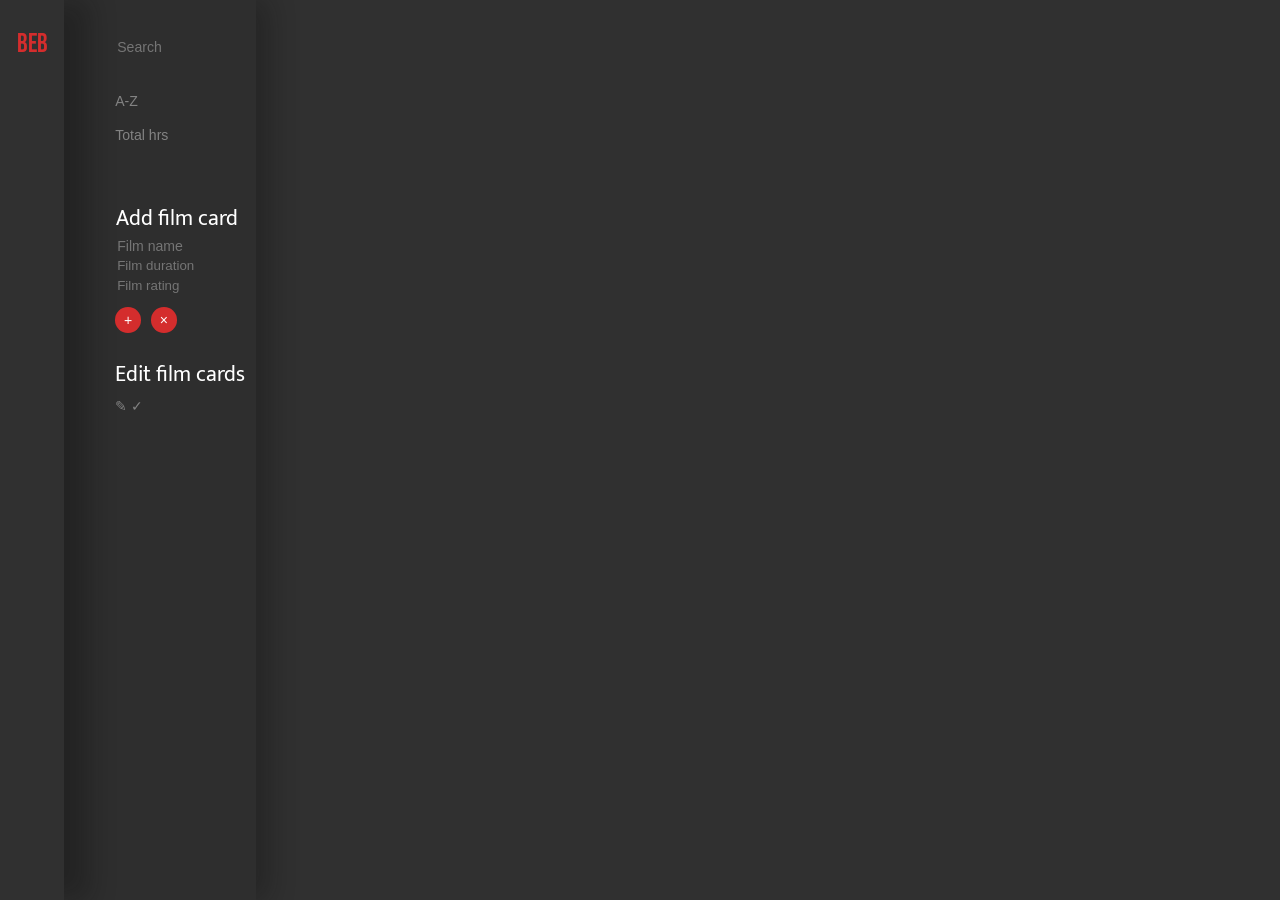
<file: index.html>
<!DOCTYPE html>
<html>
    <head>
        <meta charset="UTF-8">
        <title>Beblix</title>
        <link rel="stylesheet" href="master.css">
        <link href="https://fonts.googleapis.com/css2?family=Bebas+Neue&family=Mukta:wght@200;300;400;500;600;700;800&display=swap" rel="stylesheet">
        <script src="app.js"></script>
    </head>
    <body>
        <aside>
            <div id="logo">Beb</div>            
        </aside>        
        <section>
            <nav class="navlist">
                <ul class="sort-nav">
                    <li><input type="search" id="search" placeholder="Search" onkeyup="search()"></li>
                    <li><button onclick="sortByName()">A-Z</button></li>
                    <!-- <li><button>Duration ASC</button></li>
                    <li><button>Duration DESC</button></li>
                    <li><button>Most rated</button></li> -->
                    <li><button onclick="showTotalHrs()" id="totalTime">Total hrs</button></li>
                    <li>
                        <form class="film-card"> 
                            <span>Add film card</span>
                            <input type="text" id="input-film-name" placeholder="Film name">
                            <input type="text" id="input-duration" placeholder="Film duration">
                            <input type="text" id="input-film-rating" placeholder="Film rating">
                        </form>
                        <li>
                            <button id="create" onclick="addFilmCard()">+</button>
                            <button id="delete" onclick="deleteFilm()">&#xd7;</button>                            
                        </li>
                        <li>
                            <p>Edit film cards</p>
                            <button id="edit" onclick="startEditingCard()">&#x270E;</button>
                            <button id="edit" onclick="stopEditingCard()">✓</button>   
                        </li>
                    </li>                                                       
                </ul>
            </nav>            
        </section>
        <article >
            <div id="films">                
            </div>            
        </article>
    </body>
</html>

<!-- - назва
- тривалість в хвилинах
- кількість відгуків на IMDB -->
</file>
<file: master.css>
:root {
  background-color: #222222;
  color: white;
  font-family: 'Mukta', sans-serif;
}

body {
  display: -webkit-box;
  display: -ms-flexbox;
  display: flex;
  margin: 0;
  padding: 0;
}

body #edit-film-name {
  width: 8vw;
  font-size: 1.1vw;
  border-width: 0;
  margin-bottom: 0.2vw;
  background-color: rgba(0, 0, 0, 0);
}

body #edit-duration {
  width: 8vw;
  border-width: 0;
  margin-bottom: 0.2vw;
  background-color: rgba(0, 0, 0, 0);
}

body #edit-film-rating {
  width: 8vw;
  border-width: 0;
  background-color: rgba(0, 0, 0, 0);
}

body input::-webkit-inner-spin-button {
  -webkit-appearance: none;
  margin: 0;
}

body input[type=number] {
  -moz-appearance: textfield;
}

body .modal-wrapper {
  visibility: hidden;
  opacity: 0;
  position: fixed;
  z-index: 5;
  width: 100%;
  height: 100vh;
  top: 0;
  left: 0;
  background-color: rgba(0, 0, 0, 0.7);
  display: -webkit-box;
  display: -ms-flexbox;
  display: flex;
  -webkit-box-pack: center;
      -ms-flex-pack: center;
          justify-content: center;
  -webkit-box-align: center;
      -ms-flex-align: center;
          align-items: center;
  -webkit-transition: visibility 0s, opacity 0.5s;
  transition: visibility 0s, opacity 0.5s;
}

body .modal-active {
  visibility: visible;
  opacity: 1;
}

body .modal {
  background-color: white;
  width: 30%;
  height: 30%;
  -webkit-box-shadow: 2vw 0 3vw rgba(0, 0, 0, 0.5);
          box-shadow: 2vw 0 3vw rgba(0, 0, 0, 0.5);
  display: -webkit-box;
  display: -ms-flexbox;
  display: flex;
  -webkit-box-pack: center;
      -ms-flex-pack: center;
          justify-content: center;
  -webkit-box-align: center;
      -ms-flex-align: center;
          align-items: center;
  -webkit-box-orient: vertical;
  -webkit-box-direction: normal;
      -ms-flex-direction: column;
          flex-direction: column;
  color: black;
}

body .error-header {
  font-family: 'Bebas Neue';
  font-size: 2vw;
  color: #d42d2d;
}

body .error-text {
  font-size: 1.1vw;
  color: #222222;
}

body .confirm-btn {
  color: #222222;
  font-size: 1.1vw;
  border-radius: 5%;
  border-width: 0;
  background-color: white;
  cursor: pointer;
}

body aside {
  background-color: #303030;
  width: 6vw;
  height: 100vh;
  -webkit-box-shadow: 2vw 0 2vw rgba(14, 14, 14, 0.3);
          box-shadow: 2vw 0 2vw rgba(14, 14, 14, 0.3);
  z-index: 2;
}

body aside #logo {
  font-family: 'Bebas Neue';
  font-size: 2vw;
  color: #d42d2d;
  text-align: center;
  padding-top: 2.3vw;
}

body section {
  -webkit-box-shadow: 1vw 0 2vw rgba(14, 14, 14, 0.3);
          box-shadow: 1vw 0 2vw rgba(14, 14, 14, 0.3);
  z-index: 1;
}

body section .navlist {
  width: 15vw;
  height: 100vh;
  background-color: #2e2e2e;
}

body section .navlist ul {
  padding-top: 2vw;
  padding-left: 4vw;
  margin: 0;
}

body section .navlist ul #search {
  margin-top: 0.5vw;
  margin-bottom: 2vw;
  width: 10vw;
  font-size: 1.1vw;
  color: #838383;
  background-color: #2e2e2e;
  border-width: 0;
}

body section .navlist ul li {
  list-style: none;
  margin-top: 0.5vw;
}

body section .navlist ul li p {
  color: white;
  font-size: 1.7vw;
  margin-bottom: 0;
}

body section .navlist ul li button {
  font-size: 1.1vw;
  color: #838383;
  background-color: #2e2e2e;
  border-width: 0;
  cursor: pointer;
  padding: 0;
  text-decoration: none;
  -webkit-transition: ease 0.3s;
  transition: ease 0.3s;
}

body section .navlist ul li button:hover {
  color: white;
}

body section .navlist ul #films {
  display: -webkit-box;
  display: -ms-flexbox;
  display: flex;
  width: -webkit-fit-content;
  width: -moz-fit-content;
  width: fit-content;
  background-color: #292929;
}

body section .navlist ul .film-card {
  display: -webkit-box;
  display: -ms-flexbox;
  display: flex;
  -webkit-box-orient: vertical;
  -webkit-box-direction: normal;
      -ms-flex-direction: column;
          flex-direction: column;
  margin-top: 4vw;
  margin-bottom: 1vw;
  color: #838383;
}

body section .navlist ul .film-card span {
  padding-left: 0.1vw;
  color: white;
  font-size: 1.7vw;
}

body section .navlist ul .film-card #input-film-name {
  width: 8vw;
  font-size: 1.1vw;
  border-width: 0;
  margin-bottom: 0.2vw;
  background-color: rgba(0, 0, 0, 0);
}

body section .navlist ul .film-card #input-duration {
  width: 8vw;
  border-width: 0;
  margin-bottom: 0.2vw;
  background-color: rgba(0, 0, 0, 0);
}

body section .navlist ul .film-card #input-film-rating {
  width: 8vw;
  border-width: 0;
  background-color: rgba(0, 0, 0, 0);
}

body section .navlist ul #create {
  cursor: pointer;
  background-color: #d42d2d;
  width: 2vw;
  height: 2vw;
  border-width: 0;
  border-radius: 50%;
  color: white;
  padding: 0;
  margin-right: 0.5vw;
}

body section .navlist ul #delete {
  cursor: pointer;
  background-color: #d42d2d;
  width: 2vw;
  height: 2vw;
  border-width: 0;
  border-radius: 50%;
  color: white;
  margin-right: 0.5vw;
}

body section .navlist ul .edit {
  cursor: pointer;
  background-color: #d42d2d;
  width: 2vw;
  height: 2vw;
  border-width: 0;
  border-radius: 50%;
  margin-right: 0.5vw;
  color: white;
}

body article {
  min-width: 78%;
  background-color: #303030;
  padding-top: 3vw;
  padding-left: 2vw;
}

body article p {
  margin: 0;
}

body article #films {
  display: -ms-grid;
  display: grid;
  -ms-grid-columns: auto auto auto auto auto;
      grid-template-columns: auto auto auto auto auto;
  grid-gap: 1.5vw;
}

body article .film {
  text-align: center;
  width: 12vw;
  height: 8vw;
  background-color: #d42d2d;
  display: -webkit-box;
  display: -ms-flexbox;
  display: flex;
  -webkit-box-orient: vertical;
  -webkit-box-direction: normal;
      -ms-flex-direction: column;
          flex-direction: column;
  -webkit-box-pack: center;
      -ms-flex-pack: center;
          justify-content: center;
  font-family: 'Bebas Neue';
  -webkit-box-shadow: 2vw 0 3vw rgba(0, 0, 0, 0.5);
          box-shadow: 2vw 0 3vw rgba(0, 0, 0, 0.5);
  border-radius: 5%;
}

body article .film .film-name {
  letter-spacing: 0.1vw;
  line-height: 1.8vw;
  font-size: 2vw;
}

body article .film .duration {
  font-size: 1.1vw;
  letter-spacing: 0.1vw;
}

body article .film .film-rating {
  font-size: 1.1vw;
}

body article .film .film-edit {
  font-size: 1.1vw;
  border-radius: 5%;
  width: 20vw;
  height: 30px;
  color: #222222;
  text-decoration: none;
  -webkit-box-pack: center;
      -ms-flex-pack: center;
          justify-content: center;
}
/*# sourceMappingURL=master.css.map */
</file>
